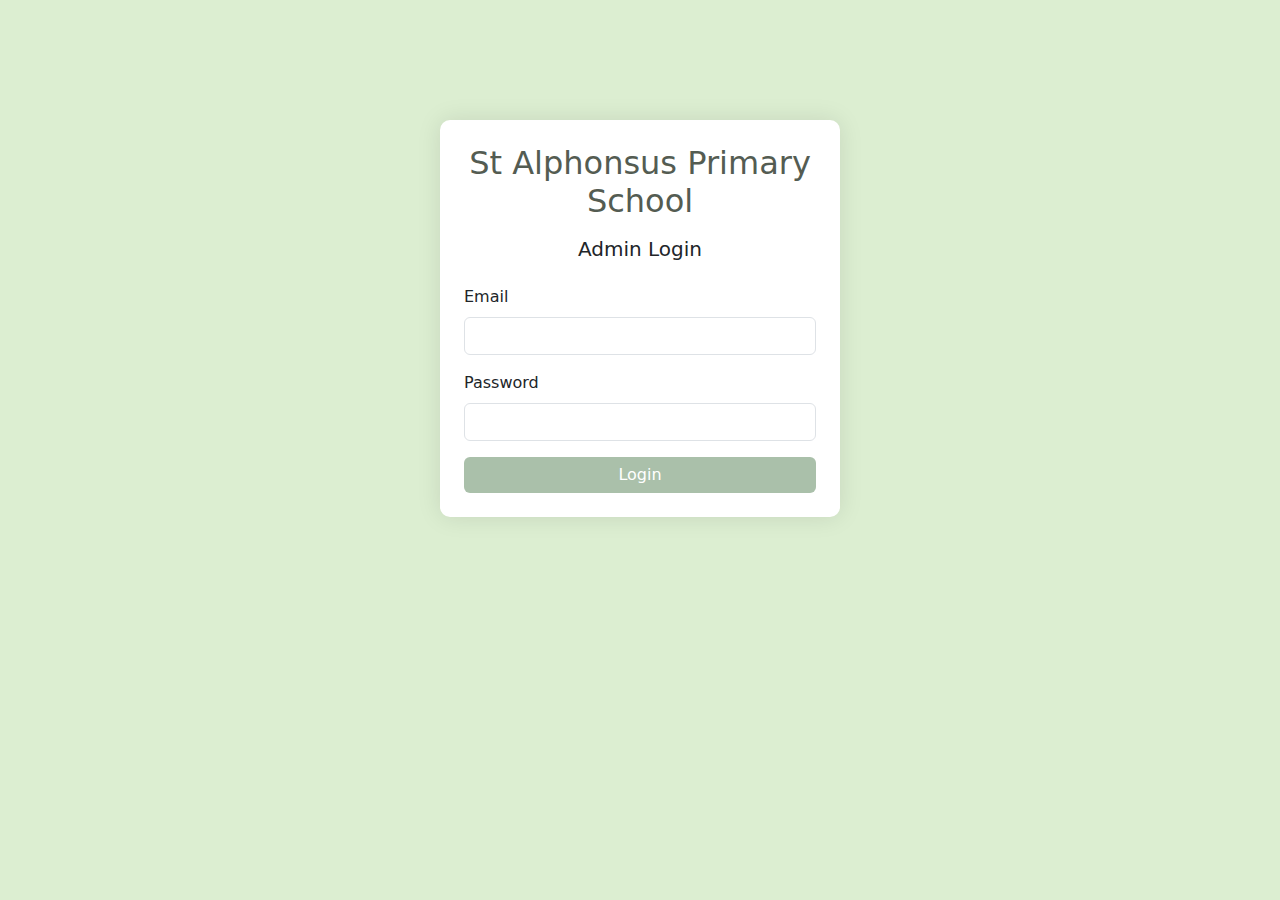
<file: HTML/index.html>
<!DOCTYPE html>
<html lang="en">
<head>
    <meta charset="UTF-8">
    <title>Login - St Alphonsus Primary School</title>
    <link href="https://cdn.jsdelivr.net/npm/bootstrap@5.3.2/dist/css/bootstrap.min.css" rel="stylesheet">
    <link rel="stylesheet" href="/CSS/style.css">
</head>
<body>
<div class="login-box p-4">
    <h2 class="text-center text-custom mb-3">St Alphonsus Primary School</h2>
    <h5 class="text-center mb-4">Admin Login</h5>
    <form id="loginForm">
        <div class="mb-3">
            <label class="form-label">Email</label>
            <input type="email" id="email" class="form-control" required>
        </div>
        <div class="mb-3">
            <label class="form-label">Password</label>
            <input type="password" id="password" class="form-control" required>
        </div>
        <button class="btn btn-primary w-100">Login</button>
        <p id="errorMessage" class="text-danger mt-3" style="display:none;"></p>
    </form>
</div>
<script src="/JS/main.js"></script>
</body>
</html>
</file>
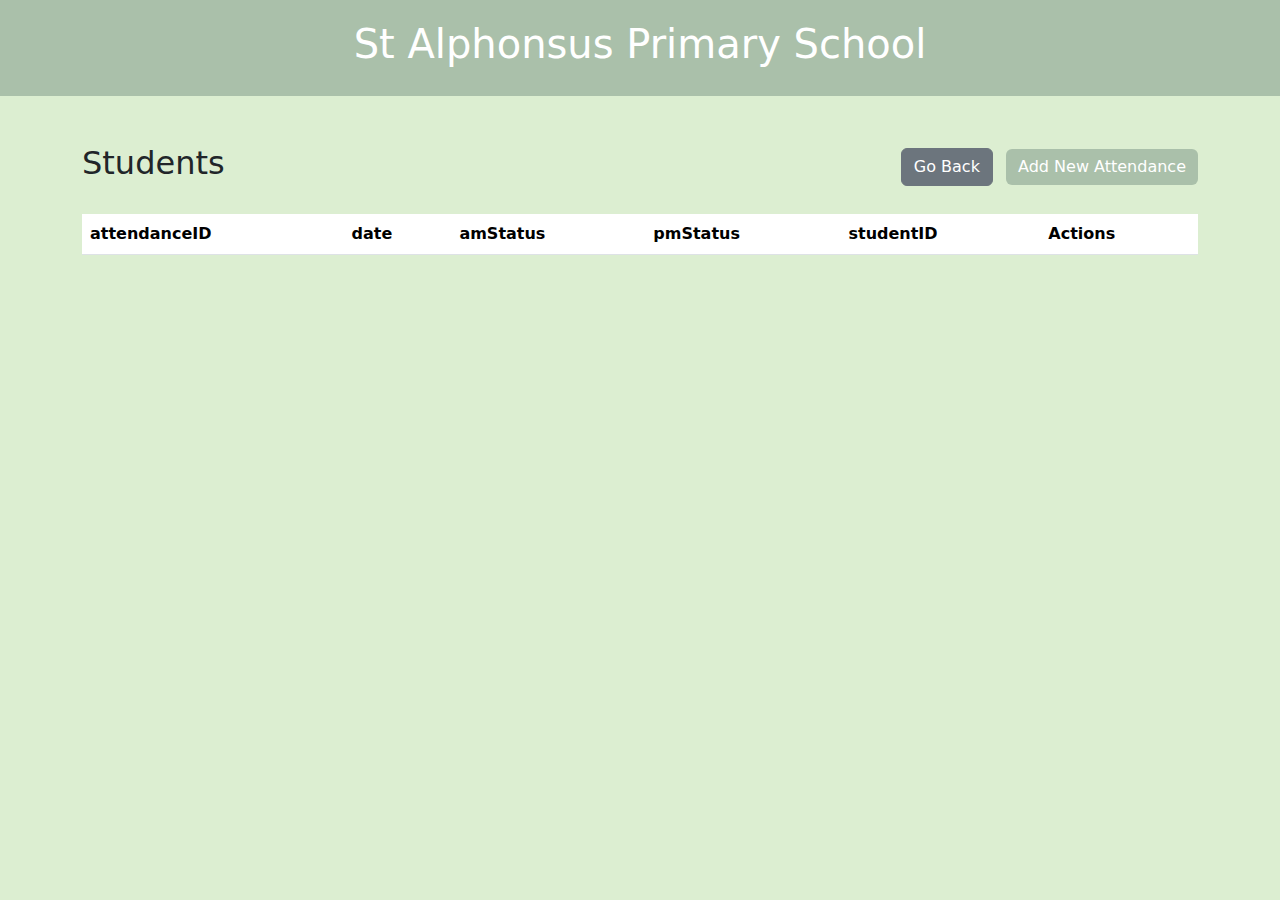
<file: HTML/attendance.html>
<!DOCTYPE html>
<html lang="en">
<head>
    <meta charset="UTF-8">
    <title>Students - Dashboard</title>
    <link href="https://cdn.jsdelivr.net/npm/bootstrap@5.3.2/dist/css/bootstrap.min.css" rel="stylesheet">
    <link rel="stylesheet" href="/CSS/style.css">
</head>
<body>
<header class="header-bar">
    <h1>St Alphonsus Primary School</h1>
</header>
<main class="container my-5">
    <div class="d-flex justify-content-between align-items-center mb-4">
        <h2>Students</h2>
        <div>
            <button class="btn btn-secondary me-2" onclick="window.location.href='dashboard.html'">Go Back</button>
            <button class="btn btn-custom" data-bs-toggle="modal" data-bs-target="#attendanceModal">Add New Attendance</button>
        </div>
    </div>
    <table class="table table-striped">
        <thead>
            <tr>
                <th>attendanceID</th>
                <th>date</th>
                <th>amStatus</th>
                <th>pmStatus</th>
                <th>studentID</th>
                <th>Actions</th>
            </tr>
        </thead>
        <tbody id="attendanceTableBody">
            <!-- Attendance will be added here -->
        </tbody>
    </table>
    <!-- Add/Edit Attendance Modal -->
    <div class="modal fade" id="attendanceModal" tabindex="-1" aria-hidden="true">
        <div class="modal-dialog">
            <div class="modal-content">
                <div class="modal-header">
                    <h5 class="modal-title">Add / Edit Attendance</h5>
                    <button type="button" class="btn-close" data-bs-dismiss="modal" aria-label="Close"></button>
                </div>
                <div class="modal-body">
                    <form id="attendanceForm">
                        <input type="hidden" id="attendanceID">
                        <div class="mb-3">
                            <label class="form-label">date</label>
                            <input type="date" id="date" class="form-control" required>
                        </div>
                        <div class="mb-3">
                            <label class="form-label">amStatus</label>
                            <input type="text" id="amStatus" class="form-control" min="1" required>
                        </div>
                        <div class="mb-3">
                            <label class="form-label">pmStatus</label>
                            <input type="text" id="pmStatus" class="form-control" min="1" required>
                        </div>
                        <div class="mb-3">
                            <label class="form-label">studentID</label>
                            <input type="number" id="students" class="form-control">
                        </div>
                        <button type="submit" class="btn btn-custom w-100">Save Attendance</button>
                    </form>
                </div>
            </div>
        </div>
    </div>
</main>
<script src="https://cdn.jsdelivr.net/npm/bootstrap@5.3.2/dist/js/bootstrap.bundle.min.js"></script>
<script src="/JS/main.js"></script>
</body>
</html>
</file>
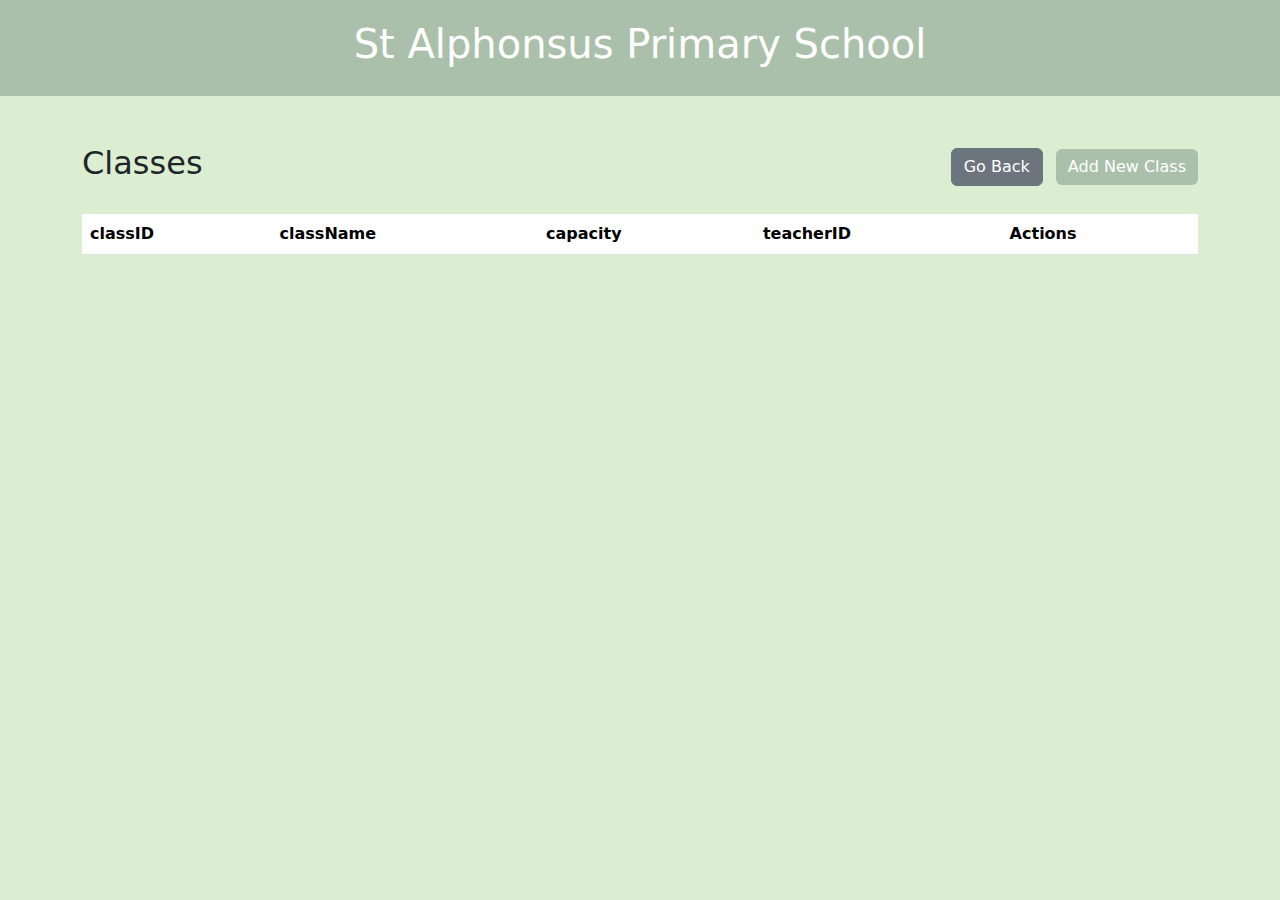
<file: HTML/classes.html>
<!DOCTYPE html>
<html lang="en">
<head>
    <meta charset="UTF-8">
    <title>Classes - Dashboard</title>
    <link href="https://cdn.jsdelivr.net/npm/bootstrap@5.3.2/dist/css/bootstrap.min.css" rel="stylesheet">
    <link rel="stylesheet" href="/CSS/style.css">
</head>
<body>
<header class="header-bar">
    <h1>St Alphonsus Primary School</h1>
</header>
<main class="container my-5">
    <div class="d-flex justify-content-between align-items-center mb-4">
        <h2>Classes</h2>
        <div>
            <button class="btn btn-secondary me-2" onclick="window.location.href='dashboard.html'">Go Back</button>
            <button class="btn btn-custom" data-bs-toggle="modal" data-bs-target="#classModal">Add New Class</button>
        </div>
    </div>
    <table class="table table-striped">
        <thead>
            <tr>
                <th>classID</th>
                <th>className</th>
                <th>capacity</th>
                <th>teacherID</th>
                <th>Actions</th>
            </tr>
        </thead>
        <tbody id="classesTableBody">
            <!-- Classes will be added here -->
        </tbody>
    </table>
    <!-- Add/Edit Class Modal -->
    <div class="modal fade" id="classModal" tabindex="-1" aria-hidden="true">
        <div class="modal-dialog">
            <div class="modal-content">
                <div class="modal-header">
                    <h5 class="modal-title">Add / Edit Class</h5>
                    <button type="button" class="btn-close" data-bs-dismiss="modal" aria-label="Close"></button>
                </div>
                <div class="modal-body">
                    <form id="classForm">
                        <input type="hidden" id="classID">
                        <div class="mb-3">
                            <label class="form-label">className</label>
                            <input type="text" id="className" class="form-control" required>
                        </div>
                        <div class="mb-3">
                            <label class="form-label">Capacity</label>
                            <input type="number" id="classCapacity" class="form-control" min="1" required>
                        </div>
                        <div class="mb-3">
                            <label class="form-label">teacherID</label>
                            <input type="number" id="teacherID" class="form-control" required>
                        </div>
                        <button type="submit" class="btn btn-custom w-100">Save Class</button>
                    </form>
                </div>
            </div>
        </div>
    </div>
</main>
<script src="https://cdn.jsdelivr.net/npm/bootstrap@5.3.2/dist/js/bootstrap.bundle.min.js"></script>
<script src="/JS/main.js"></script>
</body>
</html>
</file>
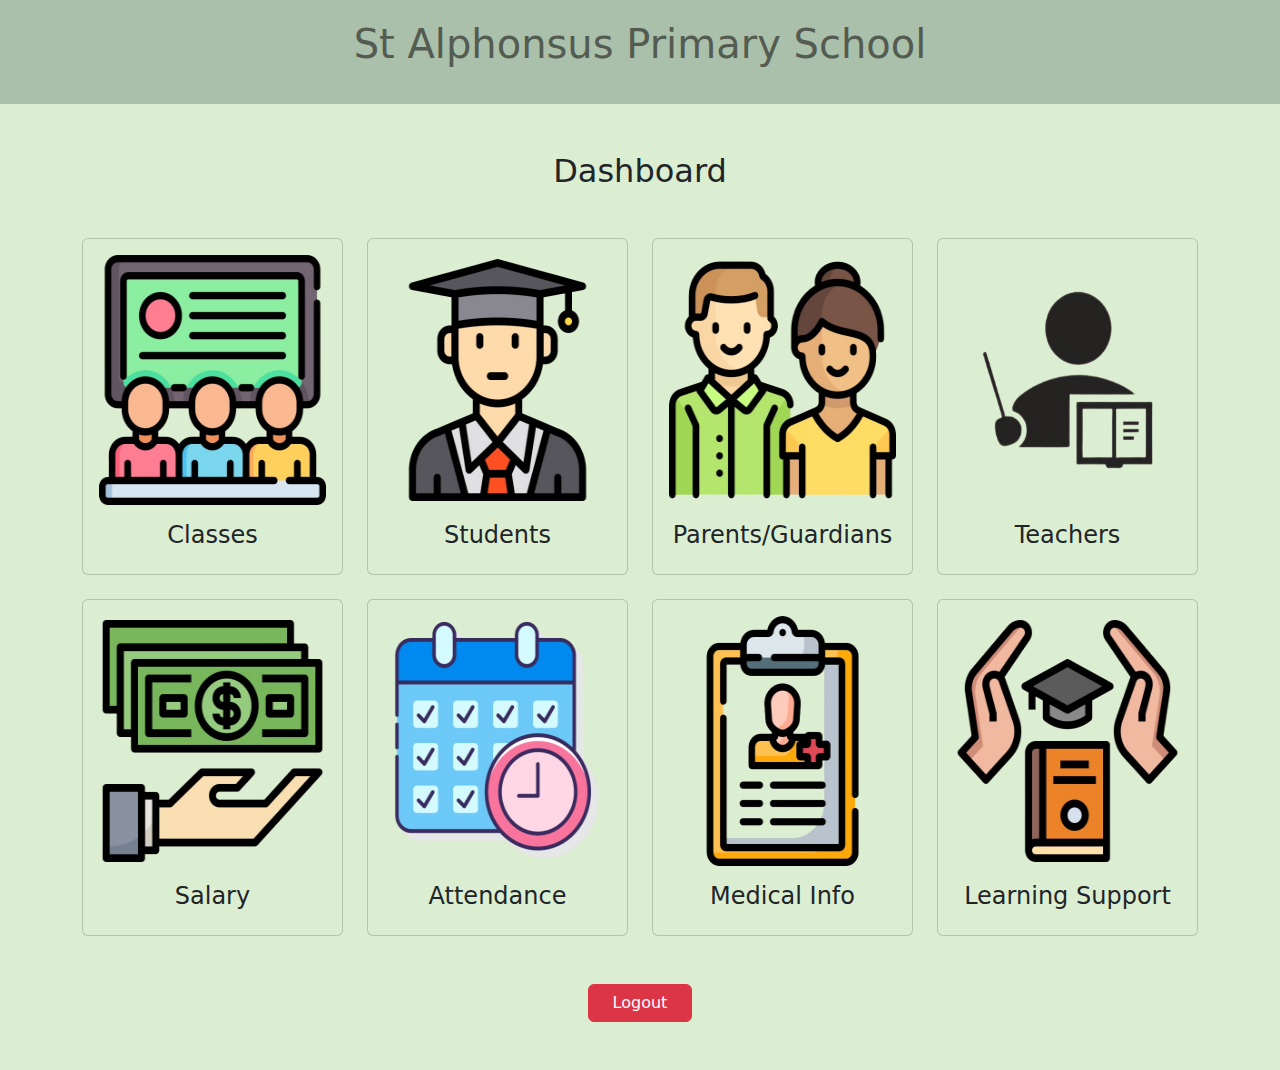
<file: HTML/dashboard.html>
<!DOCTYPE html>
<html lang="en">
<head>
    <meta charset="UTF-8">
    <title>Dashboard</title>
    <link href="https://cdn.jsdelivr.net/npm/bootstrap@5.3.2/dist/css/bootstrap.min.css" rel="stylesheet">
    <link rel="stylesheet" href="/CSS/style.css">
</head>
<body>
<header class="header-bar">
    <h1 class="text-center text-custom mb-3">St Alphonsus Primary School</h1>
</header>
<main class="container my-5">
    <h2 class="text-center mb-5">Dashboard</h2>
    <div class="row g-4">
        <div class="col-md-3">
            <a href="classes.html" class="text-decoration-none">
                <div class="card dashboard-card text-center p-3">
                    <img src="/Resources/Classes_Icon.png" alt="Classes" class="card-img-top" style="height:250px;">
                    <h4 class="mt-3">Classes</h4>
                </div>
            </a>
        </div>
        <div class="col-md-3">
            <a href="students.html" class="text-decoration-none">
                <div class="card dashboard-card text-center p-3">
                    <img src="/Resources/Students_Icon.png" alt="Students" style="height:250px;">
                    <h4 class="mt-3">Students</h4>
                </div>
            </a>
        </div>
        <div class="col-md-3">
            <a href="parents.html" class="text-decoration-none">
                <div class="card dashboard-card text-center p-3">
                    <img src="/Resources/Parents_Icon.png" alt="Parents" style="height:250px;">
                    <h4 class="mt-3">Parents/Guardians</h4>
                </div>
            </a>
        </div>
        <div class="col-md-3">
            <a href="teachers.html" class="text-decoration-none">
                <div class="card dashboard-card text-center p-3">
                    <img src="/Resources/Teachers_Icon.png" alt="Teachers" style="height:250px;">
                    <h4 class="mt-3">Teachers</h4>
                </div>
            </a>
        </div>
        <div class="col-md-3">
            <a href="salary.html" class="text-decoration-none">
                <div class="card dashboard-card text-center p-3">
                    <img src="/Resources/Salary_Icon.png" alt="Salary" style="height:250px;">
                    <h4 class="mt-3">Salary</h4>
                </div>
            </a>
        </div>
        <div class="col-md-3">
            <a href="attendance.html" class="text-decoration-none">
                <div class="card dashboard-card text-center p-3">
                    <img src="/Resources/Attendance_Icon.png" alt="Attendance" class="card-img-top" style="height:250px;">
                    <h4 class="mt-3">Attendance</h4>
                </div>
            </a>
        </div>
        <div class="col-md-3">
            <a href="medical.html" class="text-decoration-none">
                <div class="card dashboard-card text-center p-3">
                    <img src="/Resources/Medical_Icon.png" alt="Attendance" class="card-img-top" style="height:250px;">
                    <h4 class="mt-3">Medical Info</h4>
                </div>
            </a>
        </div>
        <div class="col-md-3">
            <a href="learningSupport.html" class="text-decoration-none">
                <div class="card dashboard-card text-center p-3">
                    <img src="/Resources/Learning_Support_Icon.png" alt="Learning Support" class="card-img-top" style="height:250px;">
                    <h4 class="mt-3">Learning Support</h4>
                </div>
            </a>
        </div>
    </div>
    <div class="text-center mt-5">
        <button class="btn btn-danger px-4" onclick="logout()">Logout</button>
    </div>
</main>
<script src="/JS/main.js"></script>
</body>
</html>
</file>
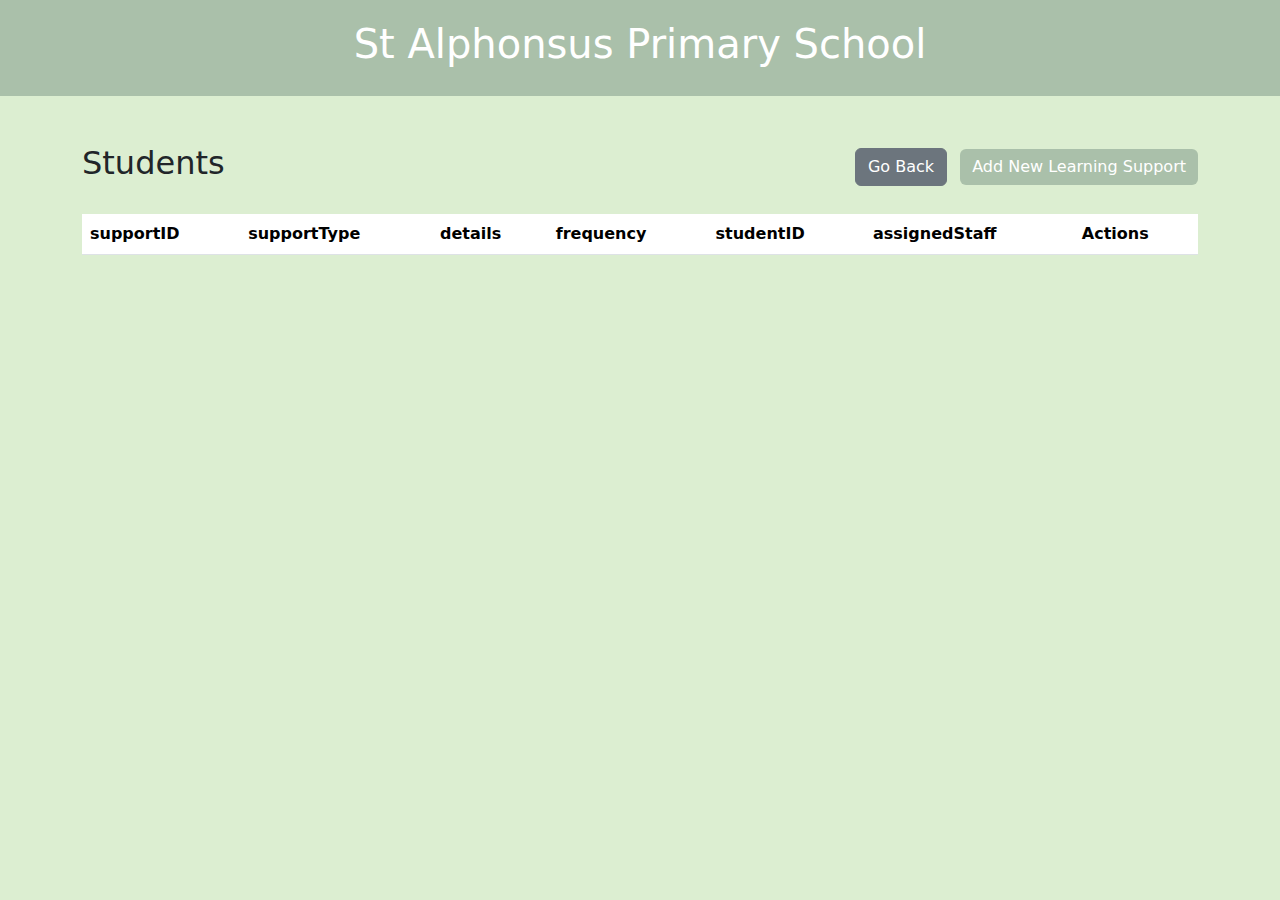
<file: HTML/learningSupport.html>
<!DOCTYPE html>
<html lang="en">
<head>
    <meta charset="UTF-8">
    <title>Students - Dashboard</title>
    <link href="https://cdn.jsdelivr.net/npm/bootstrap@5.3.2/dist/css/bootstrap.min.css" rel="stylesheet">
    <link rel="stylesheet" href="/CSS/style.css">
</head>
<body>
<header class="header-bar">
    <h1>St Alphonsus Primary School</h1>
</header>
<main class="container my-5">
    <div class="d-flex justify-content-between align-items-center mb-4">
        <h2>Students</h2>
        <div>
            <button class="btn btn-secondary me-2" onclick="window.location.href='dashboard.html'">Go Back</button>
            <button class="btn btn-custom" data-bs-toggle="modal" data-bs-target="#learningSupportModal">Add New Learning Support</button>
        </div>
    </div>
    <table class="table table-striped">
        <thead>
            <tr>
                <th>supportID</th>
                <th>supportType</th>
                <th>details</th>
                <th>frequency</th>
                <th>studentID</th>
                <th>assignedStaff</th>
                <th>Actions</th>
            </tr>
        </thead>
        <tbody id="learningSupportTableBody">
            <!-- Learning Support will be added here -->
        </tbody>
    </table>
    <!-- Add/Edit Learning Support Modal -->
    <div class="modal fade" id="learningSupportModal" tabindex="-1" aria-hidden="true">
        <div class="modal-dialog">
            <div class="modal-content">
                <div class="modal-header">
                    <h5 class="modal-title">Add / Edit Learning Support</h5>
                    <button type="button" class="btn-close" data-bs-dismiss="modal" aria-label="Close"></button>
                </div>
                <div class="modal-body">
                    <form id="learningSupportForm">
                        <input type="hidden" id="supportID">
                        <div class="mb-3">
                            <label class="form-label">supportType</label>
                            <input type="text" id="supportType" class="form-control" required>
                        </div>
                        <div class="mb-3">
                            <label class="form-label">details</label>
                            <input type="text" id="details" class="form-control" required>
                        </div>
                        <div class="mb-3">
                            <label class="form-label">frequency</label>
                            <input type="text" id="frequency" class="form-control" min="1" required>
                        </div>
                        <div class="mb-3">
                            <label class="form-label">studentID</label>
                            <input type="number" id="studentAddress" class="form-control" required>
                        </div>
                        <div class="mb-3">
                            <label class="form-label">assignedStaff</label>
                            <input type="number" id="assignedStaff" class="form-control" required>
                        </div>
                        <button type="submit" class="btn btn-custom w-100">Save Learning Support</button>
                    </form>
                </div>
            </div>
        </div>
    </div>
</main>
<script src="https://cdn.jsdelivr.net/npm/bootstrap@5.3.2/dist/js/bootstrap.bundle.min.js"></script>
<script src="/JS/main.js"></script>
</body>
</html>
</file>
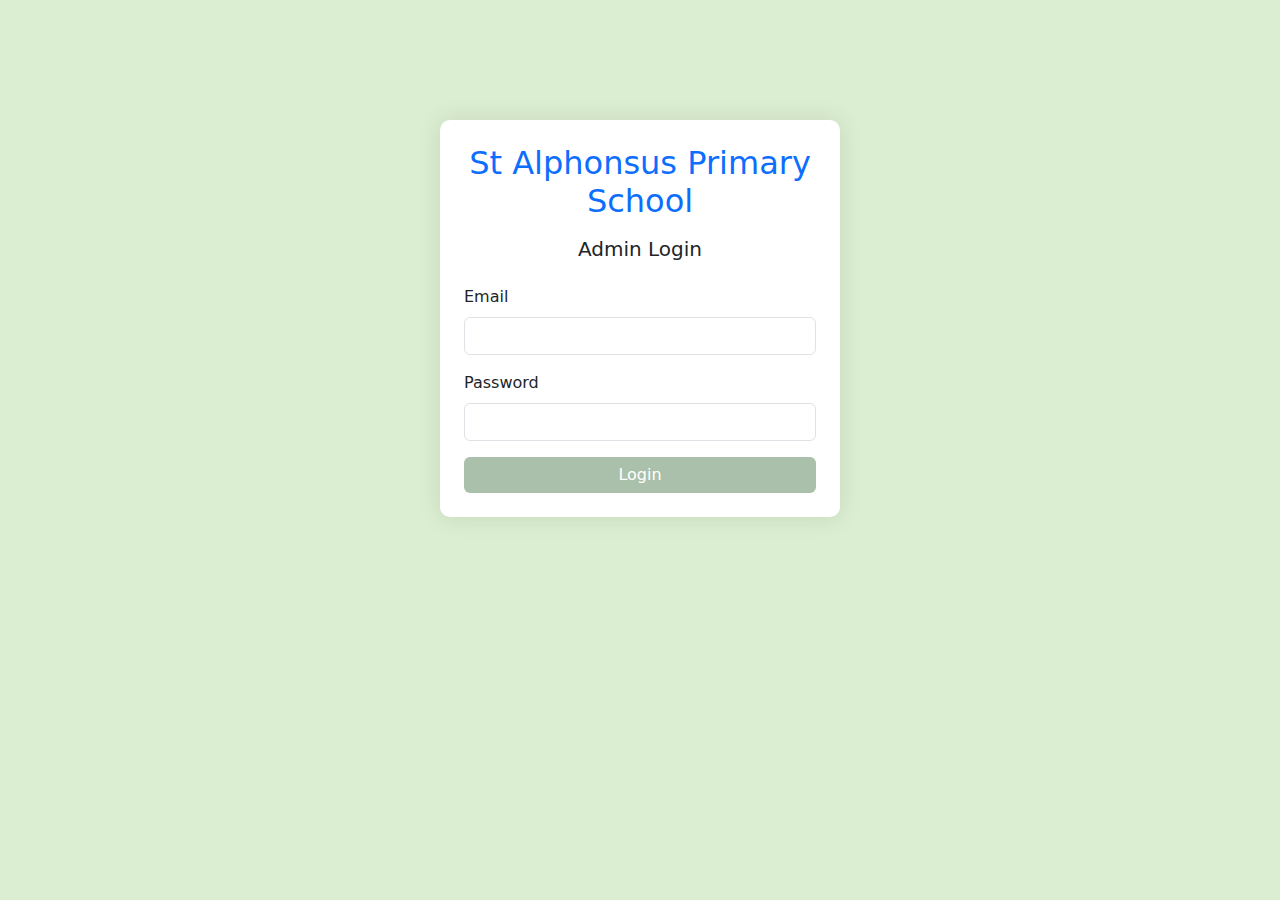
<file: HTML/login.html>
<!DOCTYPE html>
<html lang="en">
<head>
    <meta charset="UTF-8">
    <title>Login - St Alphonsus Primary School</title>
    <link href="https://cdn.jsdelivr.net/npm/bootstrap@5.3.2/dist/css/bootstrap.min.css" rel="stylesheet">
    <link rel="stylesheet" href="/CSS/style.css">
</head>
<body>
<div class="login-box p-4">
    <h2 class="text-center text-primary mb-3">St Alphonsus Primary School</h2>
    <h5 class="text-center mb-4">Admin Login</h5>
    <form id="loginForm">
        <div class="mb-3">
            <label class="form-label">Email</label>
            <input type="email" id="email" class="form-control" required>
        </div>
        <div class="mb-3">
            <label class="form-label">Password</label>
            <input type="password" id="password" class="form-control" required>
        </div>
        <button class="btn btn-primary w-100">Login</button>
        <p id="errorMessage" class="text-danger mt-3" style="display:none;"></p>
    </form>
</div>
<script src="/JS/main.js"></script>
</body>
</html>
</file>
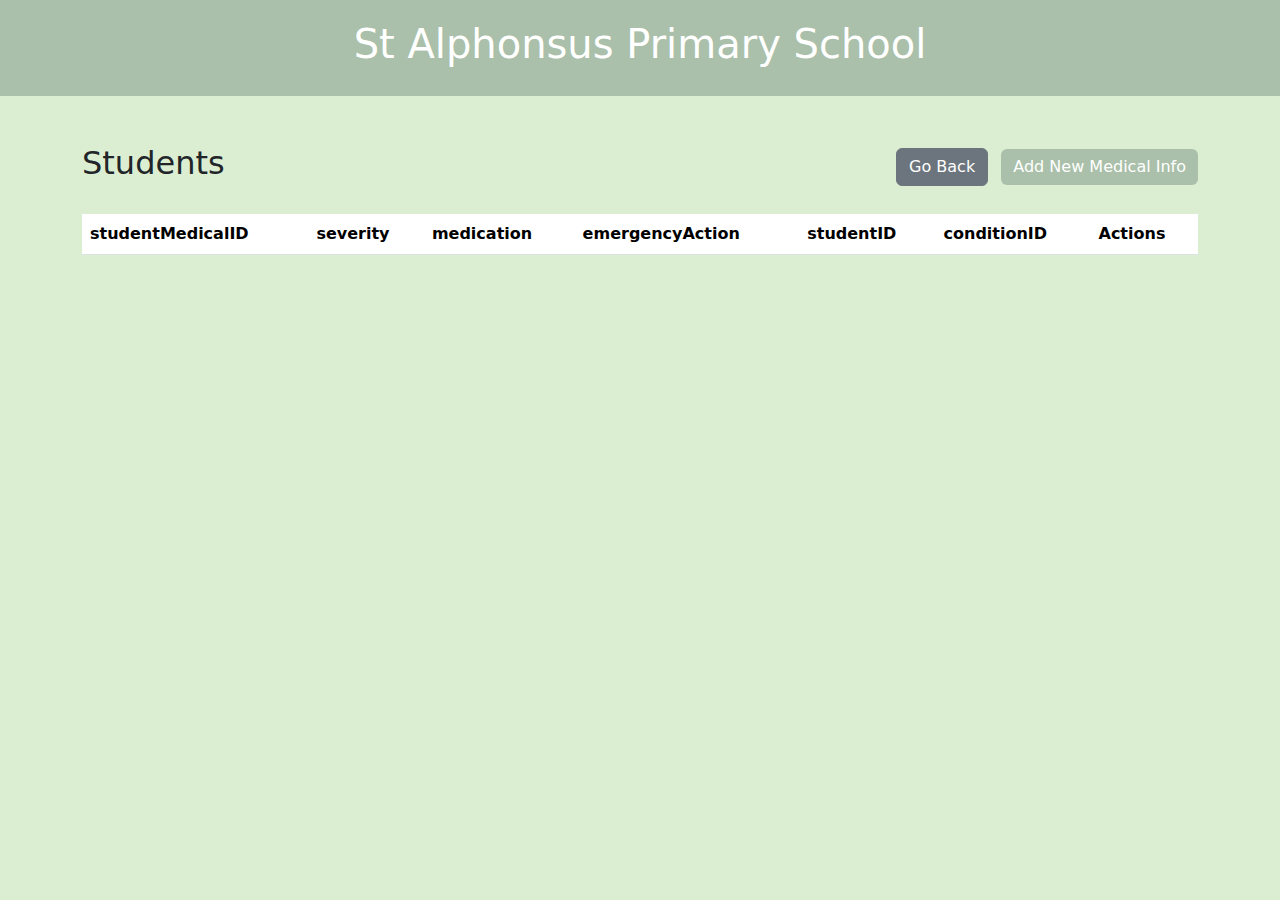
<file: HTML/medical.html>
<!DOCTYPE html>
<html lang="en">
<head>
    <meta charset="UTF-8">
    <title>Students - Dashboard</title>
    <link href="https://cdn.jsdelivr.net/npm/bootstrap@5.3.2/dist/css/bootstrap.min.css" rel="stylesheet">
    <link rel="stylesheet" href="/CSS/style.css">
</head>
<body>
<header class="header-bar">
    <h1>St Alphonsus Primary School</h1>
</header>
<main class="container my-5">
    <div class="d-flex justify-content-between align-items-center mb-4">
        <h2>Students</h2>
        <div>
            <button class="btn btn-secondary me-2" onclick="window.location.href='dashboard.html'">Go Back</button>
            <button class="btn btn-custom" data-bs-toggle="modal" data-bs-target="#medicalInfoModal">Add New Medical Info</button>
        </div>
    </div>
    <table class="table table-striped">
        <thead>
            <tr>
                <th>studentMedicalID</th>
                <th>severity</th>
                <th>medication</th>
                <th>emergencyAction</th>
                <th>studentID</th>
                <th>conditionID</th>
                <th>Actions</th>
            </tr>
        </thead>
        <tbody id="medicalInfoTableBody">
            <!-- Medical Info will be added here -->
        </tbody>
    </table>
    <!-- Add/Edit Medical Info Modal -->
    <div class="modal fade" id="medicalInfoModal" tabindex="-1" aria-hidden="true">
        <div class="modal-dialog">
            <div class="modal-content">
                <div class="modal-header">
                    <h5 class="modal-title">Add / Edit Medical Info</h5>
                    <button type="button" class="btn-close" data-bs-dismiss="modal" aria-label="Close"></button>
                </div>
                <div class="modal-body">
                    <form id="medicalInfoForm">
                        <input type="hidden" id="studentMedicalID">
                        <div class="mb-3">
                            <label class="form-label">severity</label>
                            <input type="text" id="severity" class="form-control" required>
                        </div>
                        <div class="mb-3">
                            <label class="form-label">medication</label>
                            <input type="text" id="medication" class="form-control" min="1" required>
                        </div>
                        <div class="mb-3">
                            <label class="form-label">emergencyAction</label>
                            <input type="text" id="emergencyAction" class="form-control" required>
                        </div>
                        <div class="mb-3">
                            <label class="form-label">studentID</label>
                            <input type="number" id="student" class="form-control" required>
                        </div>
                        <div class="mb-3">
                            <label class="form-label">conditionID</label>
                            <input type="number" id="condition" class="form-control" required>
                        </div>
                        <button type="submit" class="btn btn-custom w-100">Save Medical Info</button>
                    </form>
                </div>
            </div>
        </div>
    </div>
</main>
<script src="https://cdn.jsdelivr.net/npm/bootstrap@5.3.2/dist/js/bootstrap.bundle.min.js"></script>
<script src="/JS/main.js"></script>
</body>
</html>
</file>
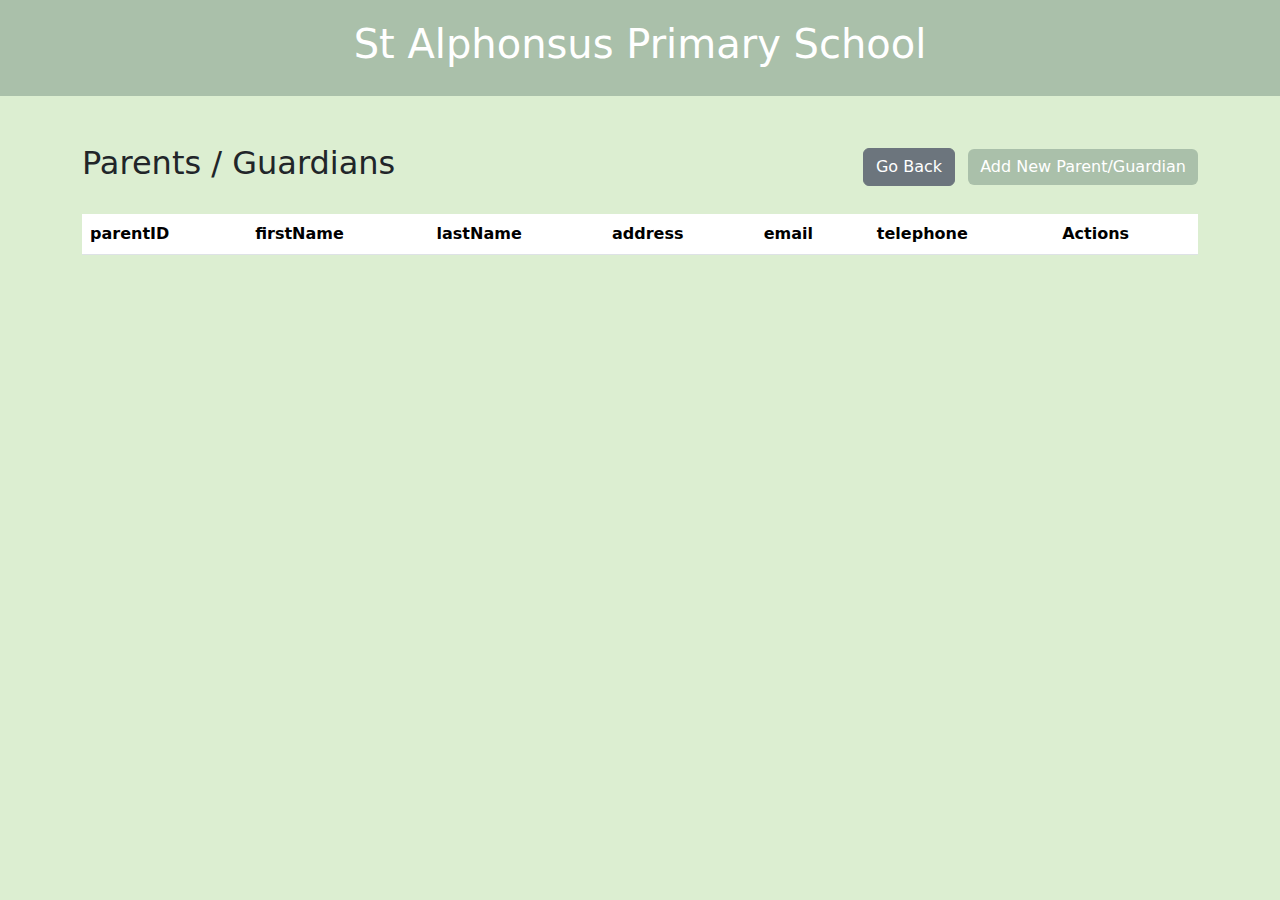
<file: HTML/parents.html>
<!DOCTYPE html>
<html lang="en">
<head>
    <meta charset="UTF-8">
    <title>Parents - Dashboard</title>
    <link href="https://cdn.jsdelivr.net/npm/bootstrap@5.3.2/dist/css/bootstrap.min.css" rel="stylesheet">
    <link rel="stylesheet" href="/CSS/style.css">
</head>
<body>
<header class="header-bar">
    <h1>St Alphonsus Primary School</h1>
</header>
<main class="container my-5">
    <div class="d-flex justify-content-between align-items-center mb-4">
        <h2>Parents / Guardians</h2>
        <div>
            <button class="btn btn-secondary me-2" onclick="window.location.href='dashboard.html'">Go Back</button>
            <button class="btn btn-custom" data-bs-toggle="modal" data-bs-target="#parentModal">Add New Parent/Guardian</button>
        </div>
    </div>

    <table class="table table-striped">
        <thead>
            <tr>
                <th>parentID</th>
                <th>firstName</th>
                <th>lastName</th>
                <th>address</th>
                <th>email</th>
                <th>telephone</th>
                <th>Actions</th>
            </tr>
        </thead>
        <tbody id="parentsTableBody">
            <!-- Parents will be added here -->
        </tbody>
    </table>
    <!-- Add/Edit Parent Modal -->
    <div class="modal fade" id="parentModal" tabindex="-1" aria-hidden="true">
        <div class="modal-dialog">
            <div class="modal-content">
                <div class="modal-header">
                    <h5 class="modal-title">Add / Edit Parent</h5>
                    <button type="button" class="btn-close" data-bs-dismiss="modal" aria-label="Close"></button>
                </div>
                <div class="modal-body">
                    <form id="parentForm">
                        <input type="hidden" id="parentID">
                        <div class="mb-3">
                            <label class="form-label">firstName</label>
                            <input type="text" id="parentFirstName" class="form-control" required>
                        </div>
                        <div class="mb-3">
                            <label class="form-label">lastName</label>
                            <input type="text" id="parentLastName" class="form-control" required>
                        </div>
                        <div class="mb-3">
                            <label class="form-label">address</label>
                            <input type="text" id="parentAddress" class="form-control" required>
                        </div>
                        <div class="mb-3">
                            <label class="form-label">email</label>
                            <input type="email" id="parentEmail" class="form-control">
                        </div>
                        <div class="mb-3">
                            <label class="form-label">telephone</label>
                            <input type="tel" id="parentTelephone" class="form-control">
                        </div>
                        <button type="submit" class="btn btn-custom w-100">Save Parent</button>
                    </form>
                </div>
            </div>
        </div>
    </div>
</main>
<script src="https://cdn.jsdelivr.net/npm/bootstrap@5.3.2/dist/js/bootstrap.bundle.min.js"></script>
<script src="/JS/main.js"></script>
</body>
</html>
</file>
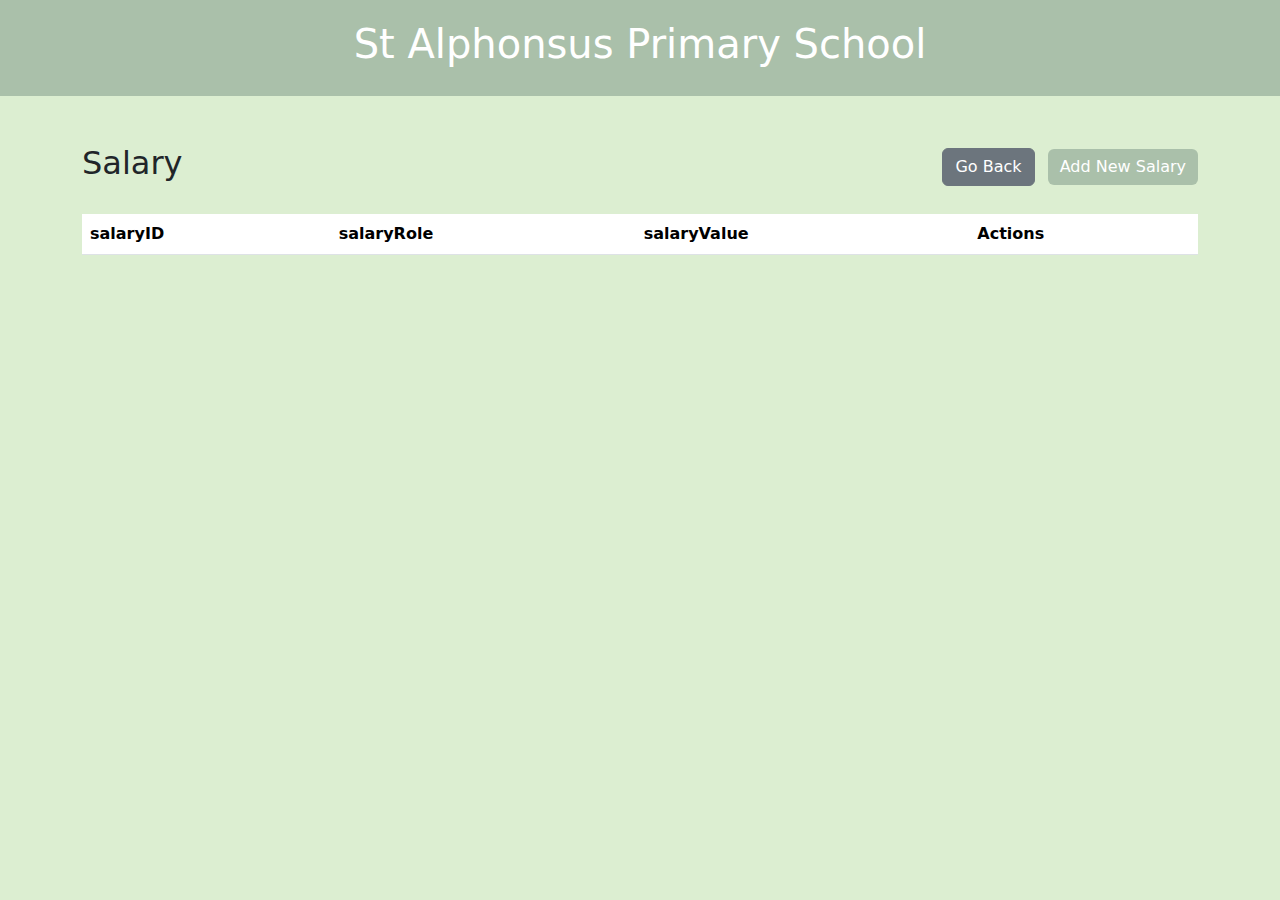
<file: HTML/salary.html>
<!DOCTYPE html>
<html lang="en">
<head>
    <meta charset="UTF-8">
    <title>Salary - Dashboard</title>
    <link href="https://cdn.jsdelivr.net/npm/bootstrap@5.3.2/dist/css/bootstrap.min.css" rel="stylesheet">
    <link rel="stylesheet" href="/CSS/style.css">
</head>
<body>
<header class="header-bar">
    <h1>St Alphonsus Primary School</h1>
</header>
<main class="container my-5">
    <div class="d-flex justify-content-between align-items-center mb-4">
        <h2>Salary</h2>
        <div>
            <button class="btn btn-secondary me-2" onclick="window.location.href='index.html'">Go Back</button>
            <button class="btn btn-custom" data-bs-toggle="modal" data-bs-target="#salaryModal">Add New Salary</button>
        </div>
    </div>
    <table class="table table-striped">
        <thead>
            <tr>
                <th>salaryID</th>
                <th>salaryRole</th>
                <th>salaryValue</th>
                <th>Actions</th>
            </tr>
        </thead>
        <tbody id="salaryTableBody">
            <!-- Salaries will be added here -->
        </tbody>
    </table>
    <!-- Add/Edit Salary Modal -->
    <div class="modal fade" id="salaryModal" tabindex="-1" aria-hidden="true">
        <div class="modal-dialog">
            <div class="modal-content">
                <div class="modal-header">
                    <h5 class="modal-title">Add / Edit Salary</h5>
                    <button type="button" class="btn-close" data-bs-dismiss="modal" aria-label="Close"></button>
                </div>
                <div class="modal-body">
                    <form id="salaryForm">
                        <input type="hidden" id="salaryID">
                        <div class="mb-3">
                            <label class="form-label">salaryRole</label>
                            <input type="text" id="salaryRole" class="form-control" required>
                        </div>
                        <div class="mb-3">
                            <label class="form-label">salaryValue</label>
                            <input type="number" id="salaryValue" class="form-control" min="1" required>
                        </div>
                        <button type="submit" class="btn btn-custom w-100">Save Salary</button>
                    </form>
                </div>
            </div>
        </div>
    </div>
</main>
<script src="https://cdn.jsdelivr.net/npm/bootstrap@5.3.2/dist/js/bootstrap.bundle.min.js"></script>
<script src="/JS/main.js"></script>
</body>
</html>
</file>
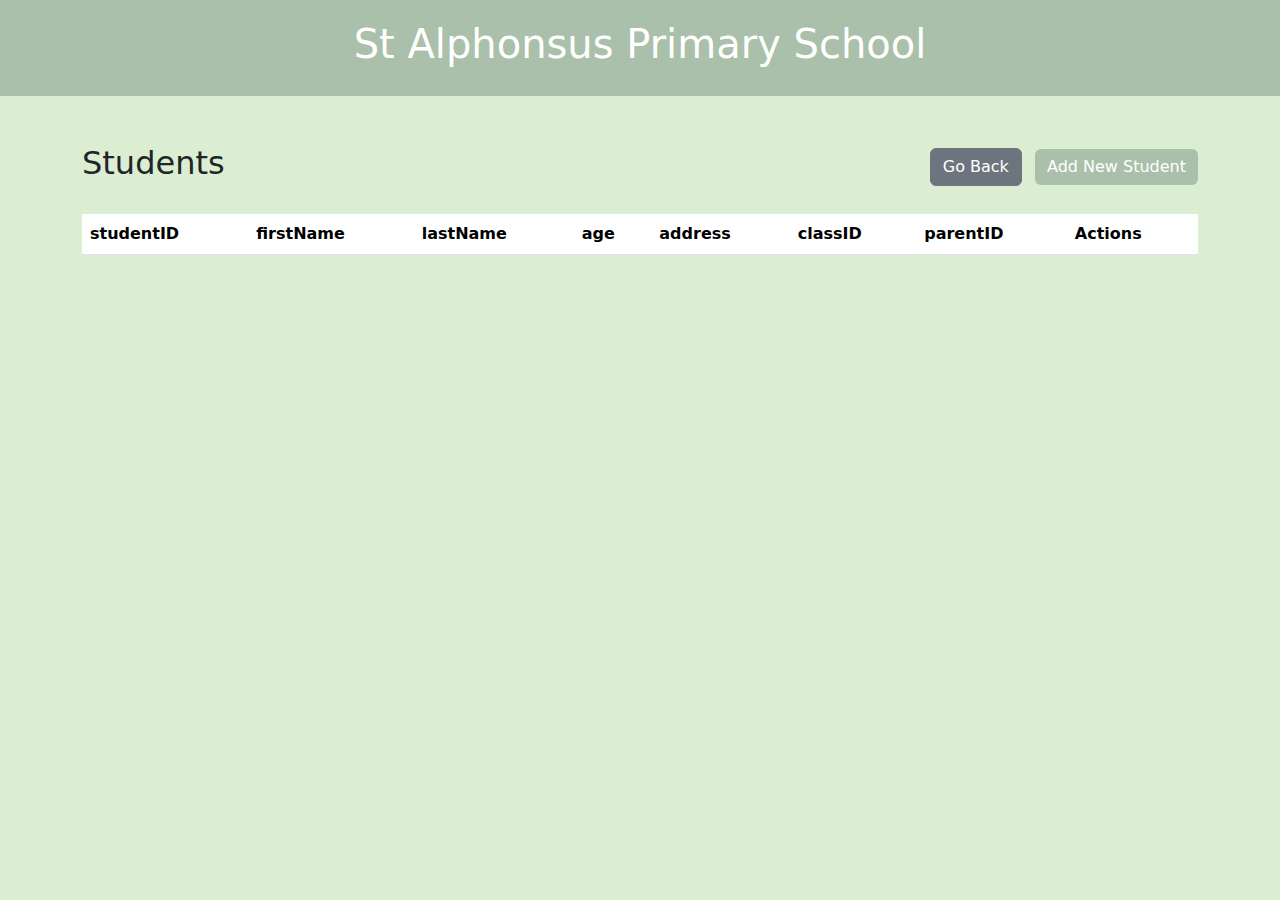
<file: HTML/students.html>
<!DOCTYPE html>
<html lang="en">
<head>
    <meta charset="UTF-8">
    <title>Students - Dashboard</title>
    <link href="https://cdn.jsdelivr.net/npm/bootstrap@5.3.2/dist/css/bootstrap.min.css" rel="stylesheet">
    <link rel="stylesheet" href="/CSS/style.css">
</head>
<body>
<header class="header-bar">
    <h1>St Alphonsus Primary School</h1>
</header>
<main class="container my-5">
    <div class="d-flex justify-content-between align-items-center mb-4">
        <h2>Students</h2>
        <div>
            <button class="btn btn-secondary me-2" onclick="window.location.href='dashboard.html'">Go Back</button>
            <button class="btn btn-custom" data-bs-toggle="modal" data-bs-target="#studentModal">Add New Student</button>
        </div>
    </div>
    <table class="table table-striped">
        <thead>
            <tr>
                <th>studentID</th>
                <th>firstName</th>
                <th>lastName</th>
                <th>age</th>
                <th>address</th>
                <th>classID</th>
                <th>parentID</th>
                <th>Actions</th>
            </tr>
        </thead>
        <tbody id="studentsTableBody">
            <!-- Students will be added here -->
        </tbody>
    </table>
    <!-- Add/Edit Student Modal -->
    <div class="modal fade" id="studentModal" tabindex="-1" aria-hidden="true">
        <div class="modal-dialog">
            <div class="modal-content">
                <div class="modal-header">
                    <h5 class="modal-title">Add / Edit Student</h5>
                    <button type="button" class="btn-close" data-bs-dismiss="modal" aria-label="Close"></button>
                </div>
                <div class="modal-body">
                    <form id="studentForm">
                        <input type="hidden" id="studentID">
                        <div class="mb-3">
                            <label class="form-label">firstName</label>
                            <input type="text" id="studentFirstName" class="form-control" required>
                        </div>
                        <div class="mb-3">
                            <label class="form-label">lastName</label>
                            <input type="text" id="studentLastName" class="form-control" required>
                        </div>
                        <div class="mb-3">
                            <label class="form-label">age</label>
                            <input type="number" id="studentAge" class="form-control" min="1" required>
                        </div>
                        <div class="mb-3">
                            <label class="form-label">address</label>
                            <input type="text" id="studentAddress" class="form-control" required>
                        </div>
                        <div class="mb-3">
                            <label class="form-label">classID</label>
                            <input type="number" id="studentClass" class="form-control" required>
                        </div>
                        <button type="submit" class="btn btn-custom w-100">Save Student</button>
                    </form>
                </div>
            </div>
        </div>
    </div>
</main>
<script src="https://cdn.jsdelivr.net/npm/bootstrap@5.3.2/dist/js/bootstrap.bundle.min.js"></script>
<script src="/JS/main.js"></script>
</body>
</html>
</file>
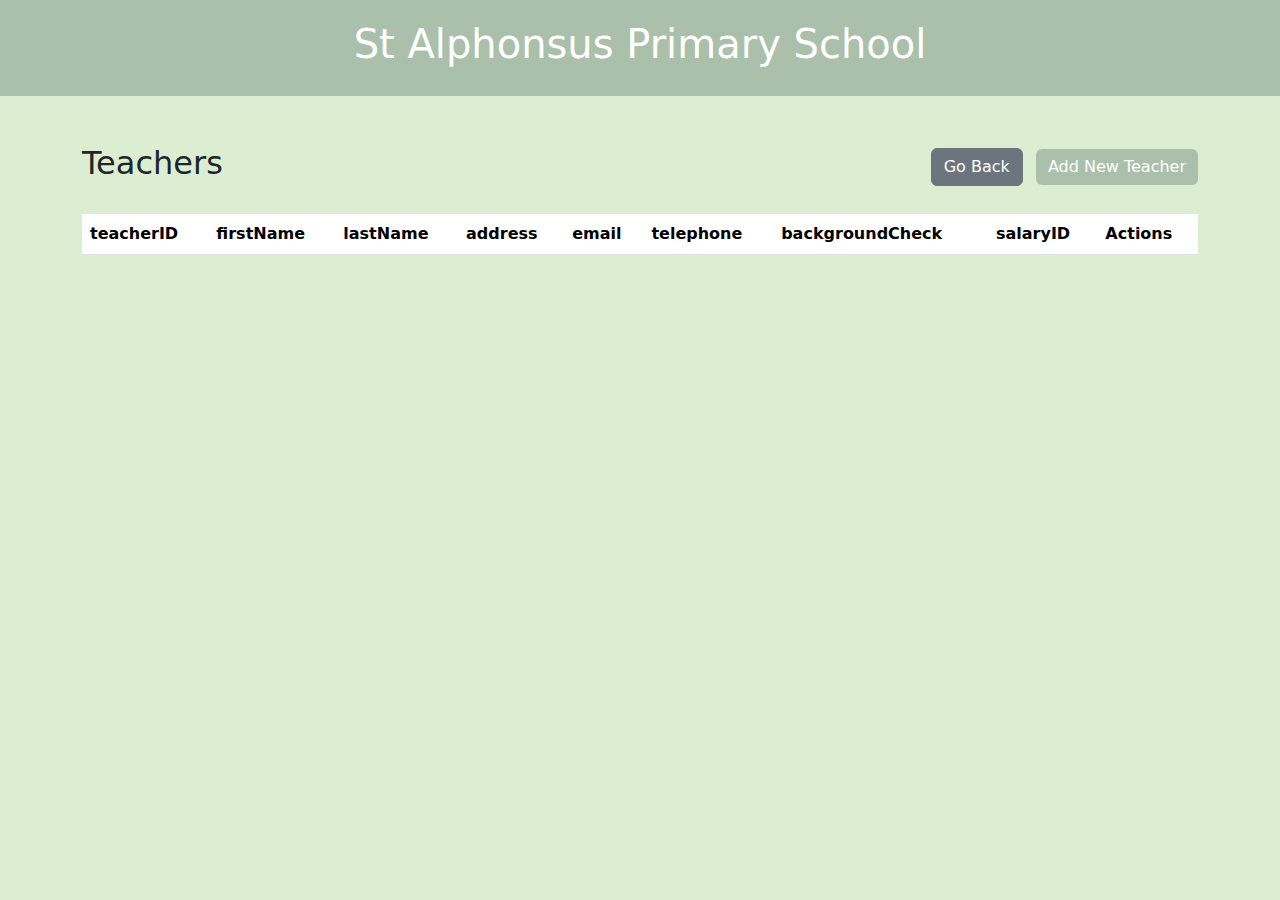
<file: HTML/teachers.html>
<!DOCTYPE html>
<html lang="en">
<head>
    <meta charset="UTF-8">
    <title>Teachers - Dashboard</title>
    <link href="https://cdn.jsdelivr.net/npm/bootstrap@5.3.2/dist/css/bootstrap.min.css" rel="stylesheet">
    <link rel="stylesheet" href="../CSS/style.css">
</head>
<body>
<header class="header-bar">
    <h1>St Alphonsus Primary School</h1>
</header>
<main class="container my-5">
    <div class="d-flex justify-content-between align-items-center mb-4">
        <h2>Teachers</h2>
        <div>
            <button class="btn btn-secondary me-2" onclick="window.location.href='dashboard.html'">Go Back</button>
            <button class="btn btn-custom" data-bs-toggle="modal" data-bs-target="#teacherModal">Add New Teacher</button>
        </div>
    </div>
    <table class="table table-striped">
        <thead>
            <tr>
                <th>teacherID</th>
                <th>firstName</th>
                <th>lastName</th>
                <th>address</th>
                <th>email</th>
                <th>telephone</th>
                <th>backgroundCheck</th>
                <th>salaryID</th>
                <th>Actions</th>
            </tr>
        </thead>
        <tbody id="teachersTableBody">
            <!-- Teachers will be added here -->
        </tbody>
    </table>
    <!-- Add/Edit Teacher Modal -->
    <div class="modal fade" id="teacherModal" tabindex="-1" aria-hidden="true">
        <div class="modal-dialog">
            <div class="modal-content">
                <div class="modal-header">
                    <h5 class="modal-title">Add / Edit Teacher</h5>
                    <button type="button" class="btn-close" data-bs-dismiss="modal" aria-label="Close"></button>
                </div>
                <div class="modal-body">
                    <form id="teacherForm">
                        <input type="hidden" id="teacherID">
                        <div class="mb-3">
                            <label class="form-label">firstName</label>
                            <input type="text" id="teacherFirstName" class="form-control" required>
                        </div>
                        <div class="mb-3">
                            <label class="form-label">lastName</label>
                            <input type="text" id="teacherLastName" class="form-control" required>
                        </div>
                        <div class="mb-3">
                            <label class="form-label">address</label>
                            <input type="text" id="teacherAddress" class="form-control" required>
                        </div>
                        <div class="mb-3">
                            <label class="form-label">email</label>
                            <input type="email" id="teacherEmail" class="form-control">
                        </div>
                        <div class="mb-3">
                            <label class="form-label">telephone</label>
                            <input type="tel" id="teacherTelephone" class="form-control">
                        </div>
                        <div class="mb-3">
                            <label class="form-label">backgroundCheck</label>
                            <input type="text" id="teacherBackground" class="form-control">
                        </div>
                        <div class="mb-3">
                            <label class="form-label">salaryID</label>
                            <input type="number" id="teacherSalary" class="form-control" min="0">
                        </div>
                        <button type="submit" class="btn btn-custom w-100">Save Teacher</button>
                    </form>
                </div>
            </div>
        </div>
    </div>
</main>
<script src="https://cdn.jsdelivr.net/npm/bootstrap@5.3.2/dist/js/bootstrap.bundle.min.js"></script>
<script src="/JS/main.js"></script>
</body>
</html>
</file>
<file: CSS/style.css>
/* Hex codes for colour consistency:
Background/headers/buttons etc - DCEED1/AAC0AA
Certain text - 545C52
*/

body {
    background-color: #DCEED1;
}
.login-box {
    max-width: 400px;
    margin: 120px auto;
    padding: 30px;
    background: white;
    border-radius: 10px;
    box-shadow: 0 0 25px rgba(0,0,0,0.1);
}
.dashboard-card {
    transition: 0.2s;
    cursor: pointer;
    background-color: #DCEED1;
}
.dashboard-card:hover {
    transform: scale(1.05);
    background-color: #C7E1BC;
}
.header-bar {
    background-color: #AAC0AA;
    color: white;
    padding: 20px;
    text-align: center;
}
.btn-primary, .btn-custom {
    background-color: #AAC0AA;
    color: white;
    border: none;
}
.btn-primary:hover, .btn-custom:hover {
    background-color: #8FA78F;
}
.text-custom {
    color: #545C52;
}
</file>
